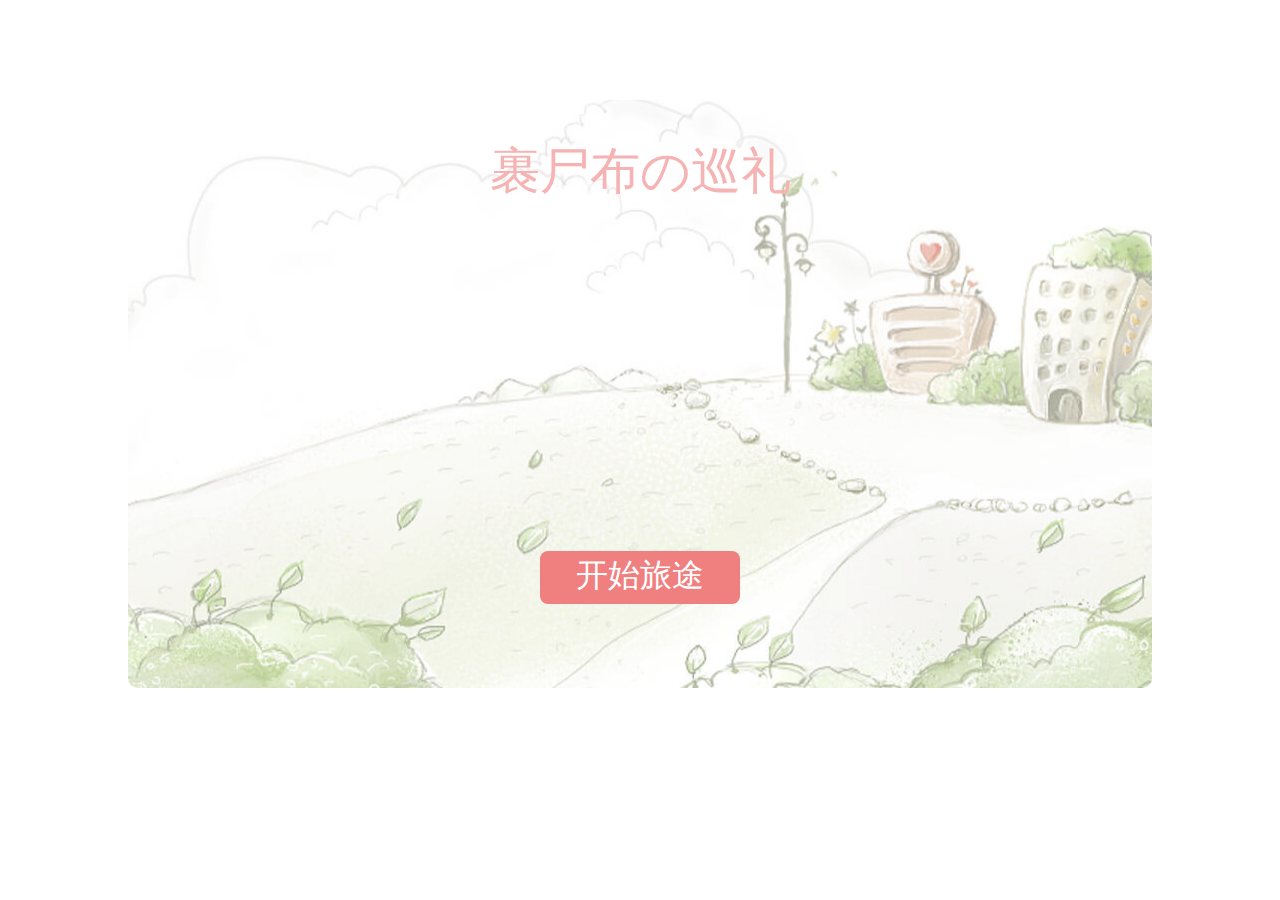
<file: index.html>
<!DOCTYPE html>
<html>
	<head>
		<link rel="shortcut icon" href="img/titleico.ico" type="image/x-icon">
		<meta charset="UTF-8">
		 <meta name="viewport" content="width=device-width, initial-scale=1.0, maximum-scale=1.0, user-scalable=no">
		 <script type="text/javascript" src="js/jquery-3.3.1.js"></script>
		 <script type="text/javascript" src="js/index.js"></script>
		<link rel="stylesheet" type="text/css" href="css/reset.css" />
        <link rel="stylesheet" type="text/css" href="css/title.css"/>
       <title>裹尸布の巡礼</title>
	</head>
	<body>
		<div id="music">
			<div class="musicell">
	    <iframe frameborder="0" border="1" 
            marginwidth="0" marginheight="0" 
            width=333 height=77 
            src="//music.163.com/outchain/player?type=2&id=556532480&auto=1&height=66">
        </iframe>
        </div>
        </div>
        <div id="text">
        <div class="textcell">
        	<p>裹尸布の巡礼</p>
        	<ul class="textbanner">
        	<li><h4>所谓无悔之爱应该是那样一种东西吧……未必要完美无缺，未必要有好结果，但多年之后你在人海中忽然抬起头来，见远处她独立如礁石，你忽然惊悸忽然震动忽然潸然泪下，速度快到来不及恨或者悲伤。只是爱，不后悔。</h4></li>
			<li><h4>人不是断气的时候才真的死了。有人说人会死三次，第一次是他断气的时候 ，从生物学上他死了；第二次是他下葬的时候，人们来参加他的葬礼，怀念他的一生，然后在社会上他死了，不再会有他的位置；第三次是最后一个记得他的人把他忘记的时候，那时候他才真正的死了。</h4></li>
			<li><h4>会有结果的希望都是有毒的哦<br/>就像是小女孩用来暖和自己的火柴<br/>可是该燃烧的<br/>还是会烧起来的</h4></li>
            <li><h4>人生在世很多事都不必想，很多账都算不过来，想屁！冲上去就好了！怎么不是过一生？像烟花也是过一生，像樱花也是过一生，只要亮过和盛开过不就好了么？ 还有就是不要做会让自己后悔的事，不要让那些爱你的人难过，因为这个世界上，你爱的人固然很少，爱你的人也绝不会多。</h4></li>
            <li><h4>世界上有种故事你看过一遍就不想再看一遍，因为没有解。有些故事仿佛注定，不是因为偶然，也不是因为错过，而是一个解不开的结。如果它恰好是场悲剧，那么它的悲剧在故事开始时就已经注定。</h4></li>
            <li><h4>我们这种人，生来就是要毁灭一些东西。前面是山，我们就爬山，前面是海，我们就渡海，前面是皇宫 ，我们就开炮！</h4></li>
            <li><h4>我坐在天台上 ,时光短促又漫长<br/>风从我耳边经过,带来整个世界的声音<br/>风中有人弹唱,有人舞蹈,有人相爱</h4></li>
            <li><h4>Forever</h4></li>
        	</ul>
             
        </div>
        </div>
        <div id="button">
        	<a href="title.html">开始旅途</a>
        </div>
  
		<ul class="banner">
			<li>
				<h3></h3>
				<span>证明一下</span>
			</li>
			<li><span>第一宅图</span></li>
			<li><span>第二宅图</span></li>
			<li><span>第三宅图</span></li>
			<li><span>第四宅图</span></li>
			<li><span>第五宅图</span></li>
			<li><span>第六宅图</span></li>
			<li><span>第七宅图</span></li>
			<!--
            	
            <li><h4>所谓无悔之爱应该是那样一种东西吧……未必要完美无缺，未必要有好结果，但多年之后你在人海中忽然抬起头来，见远处她独立如礁石，你忽然惊悸忽然震动忽然潸然泪下，速度快到来不及恨或者悲伤。只是爱，不后悔。</h4></li>
			<li><h4>人不是断气的时候才真的死了。有人说人会死三次，第一次是他断气的时候 ，从生物学上他死了；第二次是他下葬的时候，人们来参加他的葬礼，怀念他的一生，然后在社会上他死了，不再会有他的位置；第三次是最后一个记得他的人把他忘记的时候，那时候他才真正的死了。</h4></li>
			<li><h4>会有结果的希望都是有毒的哦，就像是小女孩用来暖和自己的火柴。可是该燃烧的，还是会烧起来的。</h4></li>
            <li><h4>人生在世很多事都不必想，很多账都算不过来，想屁！冲上去就好了！怎么不是过一生？像烟花也是过一生，像樱花也是过一生，只要亮过和盛开过不就好了么？ 还有就是不要做会让自己后悔的事，不要让那些爱你的人难过，因为这个世界上，你爱的人固然很少，爱你的人也绝不会多。</h4></li>
            <li><h4>世界上有种故事你看过一遍就不想再看一遍，因为没有解。有些故事仿佛注定，不是因为偶然，也不是因为错过，而是一个解不开的结。如果它恰好是场悲剧，那么它的悲剧在故事开始时就已经注定。</h4></li>
            <li><h4>我们这种人，生来就是要毁灭一些东西。前面是山，我们就爬山，前面是海，我们就渡海，前面是皇宫 ，我们就开炮！</h4></li>
            <li><h4>我坐在天台上 ,时光短促又漫长,风从我耳边经过,带来整个世界的声音,风中有人弹唱,有人舞蹈,有人相爱。</h4></li>-->
		</ul>
	</body>
</html>
</file>
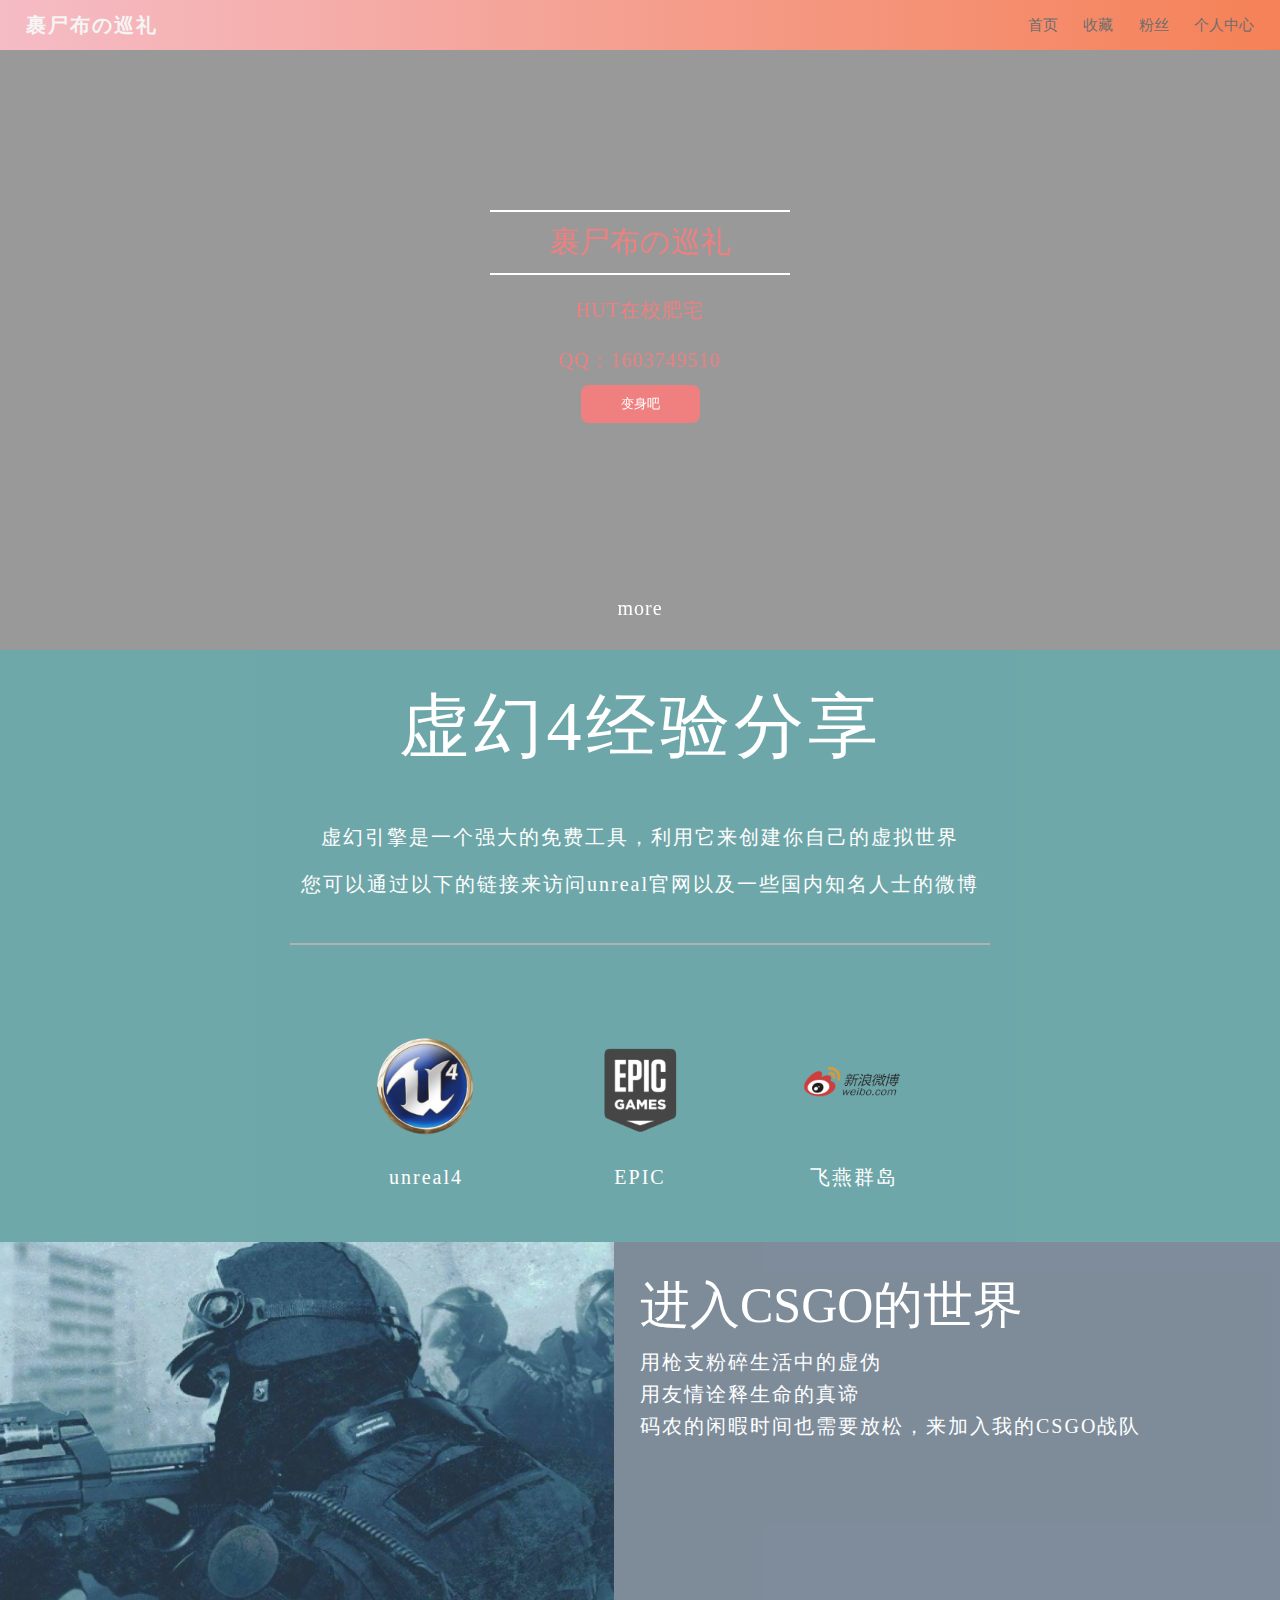
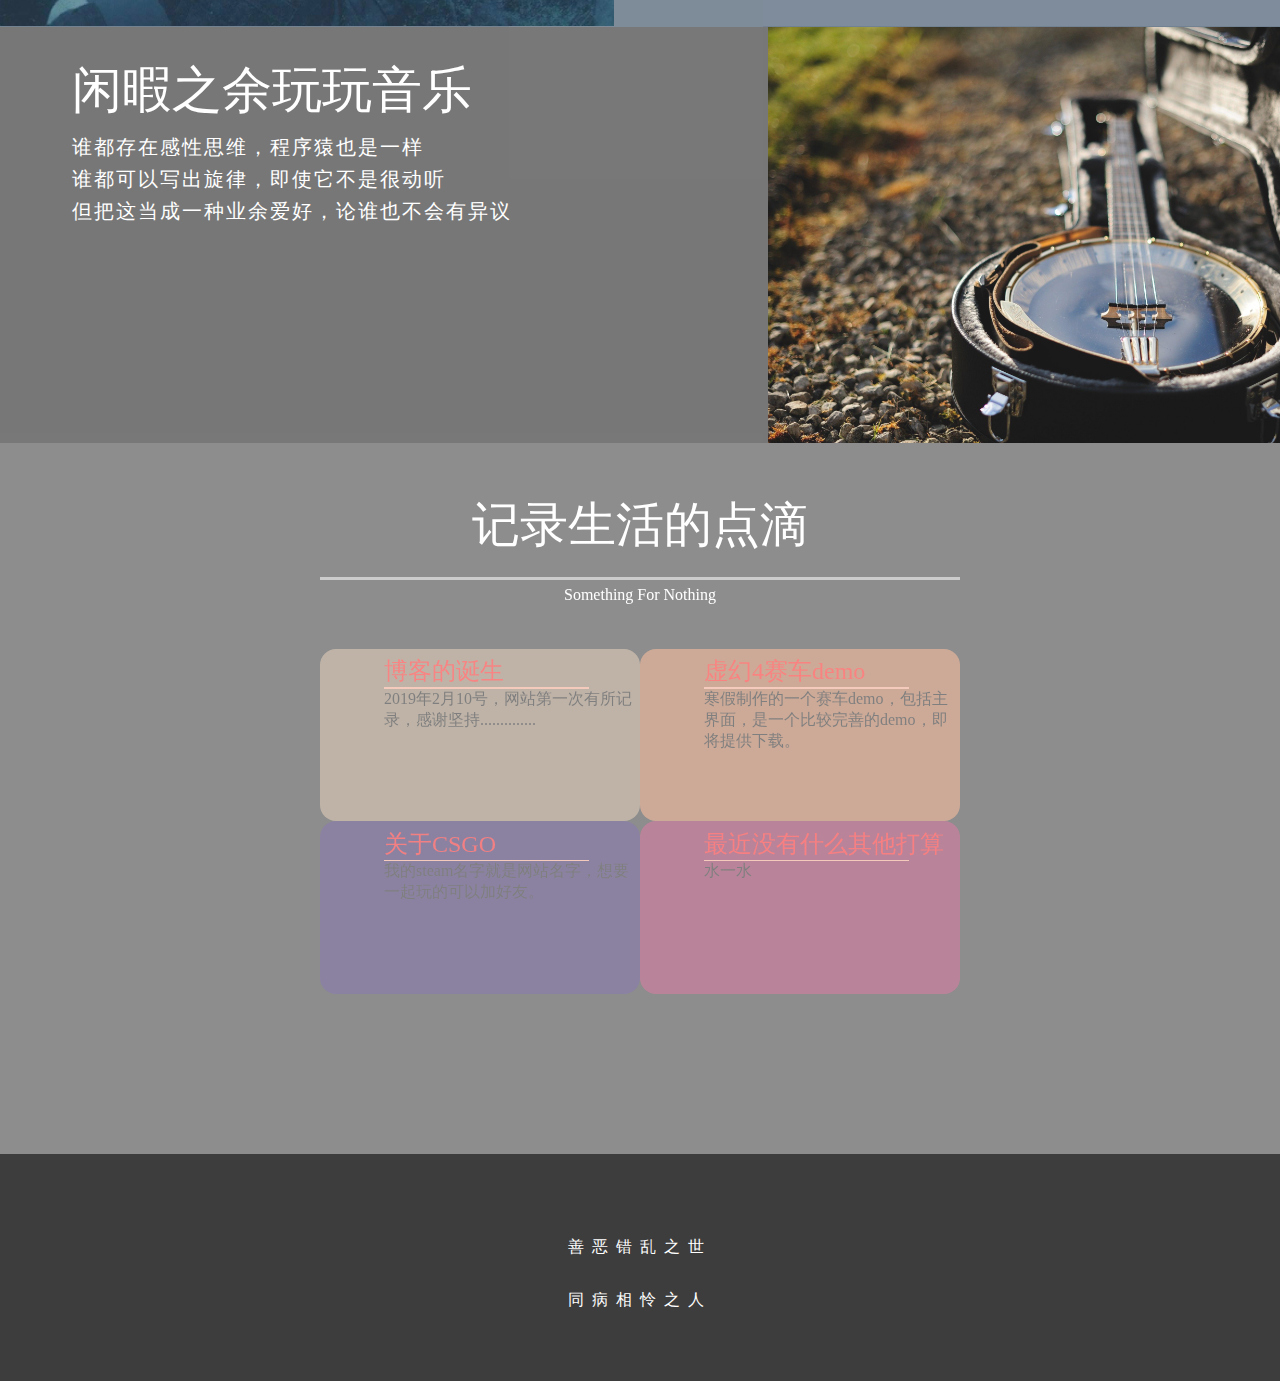
<file: title.html>
<!DOCTYPE html>
<html>
	<head>
		<meta charset="utf-8" />
		<meta name="viewport" content="width=device-width, initial-scale=1.0">
		<title>裹尸布の巡礼</title>
		<link rel="stylesheet" type="text/css" href="css/reset.css" />
		<link rel="stylesheet" type="text/css" href="css/main.css" />
	</head>
	<body>
		<ul class="banner">
			<li>
				<h3></h3>
				<span>证明一下</span>
			</li>
			<li><span>第一宅图</span></li>
			<li><span>第二宅图</span></li>
			<li><span>第三宅图</span></li>
			<li><span>第四宅图</span></li>
			<li><span>第五宅图</span></li>
			<li><span>第六宅图</span></li>
			<li><span>第七宅图</span></li>
		</ul>
		<div id="wrap">
			<header id="header">
				<nav>
					<ul class="clear_fix">
						<li class="logo"><a href="#">裹尸布の巡礼</a></li>
						<li><a href="">个人中心</a></li>
						<li><a href="">粉丝</a></li>
						<li><a href="">收藏</a></li>
						<li><a href="index.html">首页</a></li>
					</ul>
				</nav>
				<div class="banner1">
					<div class="inner">
						<div class="line"></div>
						<h1>裹尸布の巡礼</h1>
						<div class="line"></div>
						<p>HUT在校肥宅</p>
						<p>QQ：1603749510</p>
						<button>变身吧</button>
						<p class="more">more</p>
					</div>
					
				</div>
			</header>
			<div id="content">
				<section class="secton1">
					<div class="wrap">
						<div class="text">
							<h2>虚幻4经验分享</h2>
							<p>虚幻引擎是一个强大的免费工具，利用它来创建你自己的虚拟世界</p>
							<p>您可以通过以下的链接来访问unreal官网以及一些国内知名人士的微博</p>
							<div class="line"></div>
						</div>
						<div class="icon">
							<span class="pic"><img src="img/unreal.png"><a href="https://www.unrealengine.com/zh-CN/what-is-unreal-engine-4">unreal4</a></span>
							<span class="pic"><img src="img/epic.png"><a href="https://www.epicgames.com/store/zh-CN/?sessionInvalidated=true">EPIC</a></span>
							<span class="pic"><img src="img/sina.png"><a href="https://weibo.com/fyqd">飞燕群岛</a></span>
							</div>
					</div>
				</section>
				<section class="section2">
					<div class="sec clear_fix">
						<div class="secimg"><img src="img/csgo.jpg"></div>
						<div class="sectext">
						<h2>进入CSGO的世界</h2>
						<p>用枪支粉碎生活中的虚伪</p>
						<p>用友情诠释生命的真谛</p>
						<p>码农的闲暇时间也需要放松，来加入我的CSGO战队</p>
						</div>
					</div>
				</section>
				<section class="section3">
					<div class="third clear_fix">
						<div class="thirdimg"><img src="img/music.jpg"></div>
						<div class="thirdtext">
							<h2>闲暇之余玩玩音乐</h2>
							<p>谁都存在感性思维，程序猿也是一样</p>
							<p>谁都可以写出旋律，即使它不是很动听</p>
							<p>但把这当成一种业余爱好，论谁也不会有异议</p>
						</div>
					</div>
				</section>
				<section class="section4">
					<div class="treewrap">
						<div class="title">
							<h2>记录生活的点滴</h2>
							<div class="line"></div>
							<p>Something For Nothing</p>
						</div>
						<div class="card clear_fix">
							<div class="cardcore">
								<a href="#">博客的诞生</a>
								<div class="line1"></div>
								<p>2019年2月10号，网站第一次有所记录，感谢坚持..............</p>
							</div>
							<div class="cardcore">
								<a href="#">虚幻4赛车demo</a>
								<div class="line1"></div>
								<p>寒假制作的一个赛车demo，包括主界面，是一个比较完善的demo，即将提供下载。</p>
							</div>
							<div class="cardcore">
								<a href="#">关于CSGO</a>
								<div class="line1"></div>
								<p>我的steam名字就是网站名字，想要一起玩的可以加好友。</p>
							</div>
							<div class="cardcore">
								<a href="#">最近没有什么其他打算</a>
								<div class="line1"></div>
								<p>水一水</p>
							</div>
						</div>
					</div>
				</section>
			</div>
			<div id="footer">
				<p>善恶错乱之世</p>
				<p>同病相怜之人</p>
			</div>
		</div>
	</body>
</html>
</file>
<file: css/title.css>
html {
    min-height: 100%;
}
body {
	cursor:url('../img/mouse1.cur'),url('../img/mouse1.cur'),auto;
    height: 100%;
}

.banner {
 	position: fixed;
    list-style: none;
    z-index: -4;
}
/*.banner li h4{
	width: 500px;
	position:fixed;
    text-align:center;
    z-index: -3;
    padding-bottom: 50px;
    padding-top: 120px;
    margin: auto auto;
    left: 0;
    right: 0;
    opacity: 0;
    font-size:1.8em;
    font-family: "monotype corsiva", sans-serif;
    text-transform: uppercase;
    color:#F08080;
    -webkit-animation: contentAnimation 96s linear infinite 0s;
    -moz-animation: contentAnimation 96s linear infinite 0s;
    animation: contentAnimation 96s linear infinite 0s;
}*/
.banner li span {
    width: 100%;
    height: 100%;
    position:fixed;
    top: 0px;
    left: 0px;
    color: transparent;
    background-size: cover;
    background-position: 50% 50%;
    background-repeat: none;
    opacity: 0;
    z-index: -5;
    -webkit-backface-visibility: hidden;
    backface-visibility:hidden;
    -webkit-animation: imageAnimation 48s linear infinite 0s;
    -moz-animation: imageAnimation 48s linear infinite 0s;
    animation: imageAnimation 48s linear infinite 0s;
}
.banner li h3 {
    position:fixed;
    text-align: center;
    z-index: 2;
    padding-bottom: 300px;
    left: 0;
    right: 0;
    opacity: 0;
    font-size: 4.0625em;
    font-family: 'Josefin Sans', sans-serif;
    text-transform: uppercase;
    color:#F08080;
    -webkit-animation: titleAnimation 24s linear 1 0s;
    -moz-animation: titleAnimation 24s linear 1 0s;
    animation: titleAnimation 24s linear 1 0s;
}
@media only screen and (min-width: 768px) {
    .banner li h3 {
        bottom: 30px;
        font-size: 8.125em;
    }
}
@media only screen and (min-width: 1024px) {
    .banner li h3 {
        font-size: 10.9375em;
    }
}
.banner li:nth-child(1) span {
    background-image:url(../img/back1.jpg);
}
.banner li:nth-child(2) span {
    background-image:url(../img/back2.jpg);
    -webkit-animation-delay: 6s;
    -moz-animation-delay: 6s;
    animation-delay: 6s;
}
.banner li:nth-child(3) span {
    background-image:url(../img/back3.jpg);
    -webkit-animation-delay: 12s;
    -moz-animation-delay: 12s;
    animation-delay: 12s;
}
.banner li:nth-child(4) span {
    background-image:url(../img/back4.jpg);
    -webkit-animation-delay: 18s;
    -moz-animation-delay: 18s;
    animation-delay: 18s;
}
.banner li:nth-child(5) span {
    background-image:url(../img/back5.jpg);
    -webkit-animation-delay: 24s;
    -moz-animation-delay: 24s;
    animation-delay: 24s;
}
.banner li:nth-child(6) span {
    background-image:url(../img/back6.jpeg);
    -webkit-animation-delay: 30s;
    -moz-animation-delay: 30s;
    animation-delay: 30s;
}
.banner li:nth-child(7) span {
    background-image:url(../img/back7.jpg);
    -webkit-animation-delay: 36s;
    -moz-animation-delay: 36s;
    animation-delay: 36s;
}
.banner li:nth-child(8) span {
    background-image:url(../img/back8.jpg);
    -webkit-animation-delay: 42s;
    -moz-animation-delay: 42s;
    animation-delay: 42s;
}
/*
.banner li:nth-child(9) h4{
	-webkit-animation-delay: 6s;
    -moz-animation-delay: 6s;
    animation-delay: 6s;
}
.banner li:nth-child(10) h4{
	-webkit-animation-delay: 18s;
    -moz-animation-delay: 18s;
    animation-delay: 18s;
}
.banner li:nth-child(11) h4{
	-webkit-animation-delay: 30s;
    -moz-animation-delay: 30s;
    animation-delay: 30s;
	
}
.banner li:nth-child(12) h4{
	-webkit-animation-delay: 42s;
    -moz-animation-delay: 42s;
    animation-delay: 42s;
}
.banner li:nth-child(13) h4{
	-webkit-animation-delay:54s;
    -moz-animation-delay: 54s;
    animation-delay: 54s;
}
.banner li:nth-child(14) h4{
	-webkit-animation-delay: 66s;
    -moz-animation-delay: 66s;
    animation-delay: 66s;
}
.banner li:nth-child(15) h4{
	-webkit-animation-delay: 78s;
    -moz-animation-delay: 78s;
    animation-delay: 78s;
}
*/

@-webkit-keyframes imageAnimation {
    0% {
    	transform: scale(1,1);
        opacity: 0;
        -webkit-animation-timing-function: ease-in;
    }
    6.25% {
    	transform: scale(1.2,1.2);
        opacity: 1;
        -webkit-animation-timing-function: ease-out;
    }
    12.5% {
    	transform: scale(1.4,1.4);
        opacity: 1;
    }
    18.75% {
    	transform: scale(1.5,1.5);
        opacity: 0;
    }
    100% {
        opacity: 0;
    }
}
@-moz-keyframes imageAnimation {
    0% {
    	transform: scale(1,1);
        opacity: 0;
        -moz-animation-timing-function: ease-in;
    }
    6.25% {
    	transform: scale(1.2,1.2);
        opacity: 1;
        -moz-animation-timing-function: ease-out;
    }
    12.5% {
    	transform: scale(1.4,1.4);
        opacity: 1;
    }
    18.75% {
    	transform: scale(1.5,1.5);
        opacity: 0;
    }
    100% {
        opacity: 0;
    }
}
@keyframes imageAnimation {
    0% {
    	transform: scale(1,1);
        opacity: 0;
        -webkit-animation-timing-function: ease-in;
        -moz-animation-timing-function: ease-in;
        animation-timing-function: ease-in;
    }
    6.25% {
    	transform: scale(1.2,1.2);
        opacity: 1;
        -webkit-animation-timing-function: ease-out;
        -moz-animation-timing-function: ease-out;
        animation-timing-function: ease-out;
    }
    12.5% {
    	transform: scale(1.4,1.4);
        opacity: 1;
    }
    18.75%{
    	transform: scale(1.5,1.5);
        opacity: 0;
    }
    100% {
        opacity: 0;
    }
}
@-webkit-keyframes titleAnimation {
    0% {
    	transform: scale(0.5,0.5);
        opacity: 0;
    }
    12.5% {
    	transform: scale(0.7,0.7);
        opacity: 1;
    }
    25% {
    	transform: scale(0.9,0.9);
        opacity: 1;
    }
     
    37.5% {
    	transform: scale(1,1);
        opacity: 0;
    }
    
    100% {
        opacity: 0;
    }
}
@-moz-keyframes titleAnimation {
    0% {
    	transform: scale(0.5,0.5);
        opacity: 0;
    }
    12.5% {
    	transform: scale(0.7,0.7);
        opacity: 1;
    }
    25% {
    	transform: scale(0.9,0.9);
        opacity: 1;
    }
    37.5% {
    	transform: scale(1,1);
        opacity: 0;
    }
 
    100% {
    	
        opacity: 0;
    }
}
@keyframes titleAnimation {
    0% {
    	transform: scale(0.5,0.5);
        opacity: 0;
    }
    12.5% {
    	transform: scale(0.7,0.7);
        opacity: 1;
    }
    25% {
    	transform: scale(0.9,0.9);
        opacity: 1;
    }
    37.5% {
    	transform: scale(1,1);
        opacity: 0;
    }
   
    100% {
        opacity: 0;
    }
}
.no-cssanimations .banner li span {
    opacity: 1;
}


@keyframes contentAnimation{
	 0% {
        opacity: 0;
        -webkit-animation-timing-function: ease-in;
        -moz-animation-timing-function: ease-in;
        animation-timing-function: ease-in;
    }
    5% {
        opacity: 1;
        -webkit-animation-timing-function: ease-out;
        -moz-animation-timing-function: ease-out;
        animation-timing-function: ease-out;
    }
    10% {
    
        opacity: 1;
    }
    12.5%{
        opacity: 0;
    }
    100% {
        opacity: 0;
    }
}

#music{
	margin-top: 10px;
	width: 100%;
    display: flex;
    align-items: center;
    justify-content: center;
}
#music .musicell{
	z-index: 1;
	width: 340px;
	
}

#text{
	height:460px;
	z-index: -4;
	width: 100%;
    display: flex;
    align-items: center;
    justify-content: center;
    
    
}
#text .textcell{
   color: #F08080;
   font-family: "黑体";
   font-size: 50px;
   z-index: -1;
   position: absolute;
   top:100px;
   text-align: center;
/*	background-color:#eff7ff;*/
    background: url(../img/textcell.png);
    background-position: center center;
	opacity: 0.6;
	width: 80%;
/*	border: #96c2f1 solid 2px;*/
    border-radius: 10px;
    height: 550px;
    padding-top: 3%;
}

#text .textbanner li h4{
	max-width: 80%;
	position:absolute;
    text-align:center;
    z-index: -3;
    padding-bottom: 50px;
    padding-top: 3%;
    margin: auto auto;
    left: 0;
    right: 0;
    opacity: 0;
    font-size:0.4em;
    font-family: "monotype corsiva", sans-serif;
    text-transform: uppercase;
    color:#F08080;
    -webkit-animation: contentAnimation 96s linear infinite 0s;
    -moz-animation: contentAnimation 96s linear infinite 0s;
    animation: contentAnimation 96s linear infinite 0s;
}
#text .textbanner li:nth-child(1) h4{
	-webkit-animation-delay: 6s;
    -moz-animation-delay: 6s;
    animation-delay: 6s;
	
}
#text .textbanner li:nth-child(2) h4{
	-webkit-animation-delay: 18s;
    -moz-animation-delay: 18s;
    animation-delay: 18s;
}
#text .textbanner li:nth-child(3) h4{
	-webkit-animation-delay: 30s;
    -moz-animation-delay: 30s;
    animation-delay: 30s;
	
}
#text .textbanner li:nth-child(4) h4{
	-webkit-animation-delay: 42s;
    -moz-animation-delay: 42s;
    animation-delay: 42s;
}
#text .textbanner li:nth-child(5) h4{
	-webkit-animation-delay:54s;
    -moz-animation-delay: 54s;
    animation-delay: 54s;
}
#text .textbanner li:nth-child(6) h4{
	-webkit-animation-delay: 66s;
    -moz-animation-delay: 66s;
    animation-delay: 66s;
}
#text .textbanner li:nth-child(7) h4{
	-webkit-animation-delay: 78s;
    -moz-animation-delay: 78s;
    animation-delay: 78s;
}
#text .textbanner li:nth-child(8) h4{
	-webkit-animation-delay: 90s;
    -moz-animation-delay: 90s;
    animation-delay: 90s;
}
#button{
	z-index: 0;
	color: #F08080;
	max-width: 200px;
    height: 50px;
	margin:0 auto;
	position:relative;
    text-align: center;
    background-color:#F08080;
    border-radius: 8px;
    padding-top: 3px;
    transition: 0.5s;
}
#button a{
	cursor:url('../img/mouse1.cur'),url('../img/mouse1.cur'),auto;
	font-size: 2em;
	color: white;
}
#button:hover{
	transform: scale(1.2,1.2);
	background-color:#FF7F50;
}
#button:active{
	cursor:url('../img/mouse1.cur'),url('../img/mouse1.cur'),auto;
	background-color: #FFC0CB;
	
}
</file>
<file: css/main.css>
#wrap{  
	  
	    z-index: -1;
	    background: cover;
	    background-position: center center;
	    background-attachment: fixed;      
    }

body{
	cursor:url('../img/mouse1.cur'),url('../img/mouse1.cur'),auto;
    height: 100%;
    overflow-x: hidden;
}
.banner {
	
 	position: fixed;
    list-style: none;
    z-index: -4;
}
.banner li span {
    width: 100%;
    height: 100%;
    position:fixed;
    top: 0px;
    left: 0px;
    color: transparent;
    background-size: cover;
    background-position: 50% 50%;
    background-repeat: none;
    opacity: 0;
    z-index: -5;
    -webkit-backface-visibility: hidden;
    backface-visibility:hidden;
    -webkit-animation: imageAnimation 48s linear infinite 0s;
    -moz-animation: imageAnimation 48s linear infinite 0s;
    animation: imageAnimation 48s linear infinite 0s;
}
@media only screen and (min-width: 768px) {
    .banner li h3 {
        bottom: 30px;
        font-size: 8.125em;
    }
}
@media only screen and (min-width: 1024px) {
    .banner li h3 {
        font-size: 10.9375em;
    }
}
.banner li:nth-child(1) span {
    background-image:url(../img/back1.jpg);
}
.banner li:nth-child(2) span {
    background-image:url(../img/back2.jpg);
    -webkit-animation-delay: 6s;
    -moz-animation-delay: 6s;
    animation-delay: 6s;
}
.banner li:nth-child(3) span {
    background-image:url(../img/back3.jpg);
    -webkit-animation-delay: 12s;
    -moz-animation-delay: 12s;
    animation-delay: 12s;
}
.banner li:nth-child(4) span {
    background-image:url(../img/back4.jpg);
    -webkit-animation-delay: 18s;
    -moz-animation-delay: 18s;
    animation-delay: 18s;
}
.banner li:nth-child(5) span {
    background-image:url(../img/back5.jpg);
    -webkit-animation-delay: 24s;
    -moz-animation-delay: 24s;
    animation-delay: 24s;
}
.banner li:nth-child(6) span {
    background-image:url(../img/back6.jpeg);
    -webkit-animation-delay: 30s;
    -moz-animation-delay: 30s;
    animation-delay: 30s;
}
.banner li:nth-child(7) span {
    background-image:url(../img/back7.jpg);
    -webkit-animation-delay: 36s;
    -moz-animation-delay: 36s;
    animation-delay: 36s;
}
.banner li:nth-child(8) span {
    background-image:url(../img/back8.jpg);
    -webkit-animation-delay: 42s;
    -moz-animation-delay: 42s;
    animation-delay: 42s;
}

@-webkit-keyframes imageAnimation {
    0% {
    	transform: scale(1,1);
        opacity: 0;
        -webkit-animation-timing-function: ease-in;
    }
    6.25% {
    	transform: scale(1.2,1.2);
        opacity: 1;
        -webkit-animation-timing-function: ease-out;
    }
    12.5% {
    	transform: scale(1.4,1.4);
        opacity: 1;
    }
    18.75% {
    	transform: scale(1.5,1.5);
        opacity: 0;
    }
    100% {
        opacity: 0;
    }
}
@-moz-keyframes imageAnimation {
    0% {
    	transform: scale(1,1);
        opacity: 0;
        -moz-animation-timing-function: ease-in;
    }
    6.25% {
    	transform: scale(1.2,1.2);
        opacity: 1;
        -moz-animation-timing-function: ease-out;
    }
    12.5% {
    	transform: scale(1.4,1.4);
        opacity: 1;
    }
    18.75% {
    	transform: scale(1.5,1.5);
        opacity: 0;
    }
    100% {
        opacity: 0;
    }
}
@keyframes imageAnimation {
    0% {
    	transform: scale(1,1);
        opacity: 0;
        -webkit-animation-timing-function: ease-in;
        -moz-animation-timing-function: ease-in;
        animation-timing-function: ease-in;
    }
    6.25% {
    	transform: scale(1.2,1.2);
        opacity: 1;
        -webkit-animation-timing-function: ease-out;
        -moz-animation-timing-function: ease-out;
        animation-timing-function: ease-out;
    }
    12.5% {
    	transform: scale(1.4,1.4);
        opacity: 1;
    }
    18.75%{
    	transform: scale(1.5,1.5);
        opacity: 0;
    }
    100% {
        opacity: 0;
    }
}




a{
	color:dimgray;
}
#header{
	background: rgba(0,0,0,0.4);
}
#header nav
{
	opacity: 0.9;
	width: 100%;
	height: 50px;
	background:linear-gradient(to right,pink,coral) ;
}

#header nav ul li{
	float: right;
	display: inline-block;
	margin-right:2%;
	line-height: 50px;
}

#header nav .logo{
	float: left;
	margin-left: 2%;
	
}
.logo a{
	font-family: "宋体";
	font-size: 20px;
	font-weight: bold;
	color: white;
	letter-spacing: 2px;
}
.banner1{
	height: 600px;
}
.clear_fix:after{
	content: "";
	display: block;
    clear: both;	
}

.banner1 .inner{
	color: #F08080;
	max-width: 300px;
    height: 240px;
	margin:0 auto;
	position:relative;
    top: 160px;
    text-align: center;	
}
.banner1 .inner .line{
	width: 300px;
	height: 2px;
	background-color: white;
	margin: 0 auto;
	margin-bottom: 10px;
	
}
.banner1 .inner h1{
	font-size: 30px;
	padding-bottom: 10px;
}
.banner1 .inner p{
	font-size: 20px;
	line-height: 50px;
	letter-spacing: 1px;
}
.banner1 .inner button{
	background-color: #F08080;
	color: white;
	border-radius: 8px;
	padding: 10px 40px;
	border: none;
    outline: none;
	margin: 0 auto;
	transition: 0.5s;
}
.banner1 .inner button:hover{
	
	background-color: coral;
	cursor: pointer;
	transform: scale(1.2,1.2);
	
	}
.banner1 .inner .more{
	padding-top: 160px;
	color: white;
}

.secton1{
	opacity: 0.9;
	background: cadetblue;
	color: white;
	position: relative;
	padding-top: 30px;
	text-align: center;
	
}
.secton1 .wrap{
	max-width: 700px;
	margin: 0 auto;
}
.secton1 .wrap .text h2{
	letter-spacing: 4px;
	font-size: 70px;
	padding-bottom: 50px;
}
.secton1 .wrap .text p{
	font-size: 20px;
	padding-bottom: 20px;
	letter-spacing: 2px;
}
.secton1 .wrap .text .line{
	width:100%;
	height:2px;
	background-color: darkgrey;
	margin:25px auto;
}
.secton1 .wrap .icon .pic{
	width: 150px;
	height:150px;
	display:inline-block;
	margin:40px 30px ;
	margin-bottom: 80px;
}
.secton1 .wrap .icon span img{
	width:100%;
	height:100%;
	
}
.secton1 .wrap .icon span a{
	font-size: 20px;
	color: white;
	letter-spacing: 2px;
}
.secton1 .wrap .icon span a:hover{
	color: darkgrey;
	transition: 0.5s;
}
.section2{
	opacity: 0.9;
	background-color: slategray;
	color: white;
	position: relative;
	width:100%;
}

.section2 .sec .secimg{
	width: 40%;
	
}
.section2 .sec .secimg img{
	width:120%;
	height: 100%;
	margin-bottom: -0.2em;
}
.sec>div{
	float: left;
	
}
.section2 .sec .sectext{
	margin-left:10%;
	margin-top: 30px;
}
.section2 .sec .sectext h2{
	font-size: 50px;
	margin-bottom: 10px;
}
.section2 .sec .sectext p{
	font: "微软雅黑";
	font-size: 20px;
	letter-spacing: 2px;
	margin-bottom: 5px;
}




.section3{
	opacity: 0.9;
	background-color: #696969;
	color: white;
	position: relative;
	width:100%;
}
.section3 .third .thirdimg{
	width: 40%;
	margin: 0px;
	
}
.section3 .third .thirdimg img{
	width:130%;
	height: 100%;
	margin-bottom: -0.2em;
}
.third>div{
	float:right;
	
}
.section3 .third .thirdtext{
	margin-right:20%;
	margin-top: 30px;
}
.section3 .third .thirdtext h2{
	font-size: 50px;
	margin-bottom: 10px;
}
.section3 .third .thirdtext p{
	font: "微软雅黑";
	font-size: 20px;
	letter-spacing: 2px;
	margin-bottom: 5px;
}

.section4
{
	position: relative;
	background:rgba(2,2,3,0.9);
	opacity: 0.5;
	color: white;
	padding-bottom: 10em;
}
.section4 .treewrap{
	max-width: 50%;
	margin: 0 auto;
	padding-top: 50px;
}
.section4 .treewrap .title
{
	text-align: center;
}
.section4 .treewrap .title h2{
	font: "微软雅黑";
	font-size: 3em;
	margin-bottom:0.4em;
}
.section4 .treewrap .title .line
{
	margin: 0 auto;
	width:100%;
	height: 3px;
	background: #A9A9A9;
	opacity: 0.9;
}
.section4 .treewrap .title p{
	font: "微软雅黑";
	font-size: 1em;
	margin-top:0.4em;
}

.card
{
	margin: 0 auto;
	/*max-width: 70%;*/
	padding-top:7%;
}
.card .cardcore{
 border-radius: 1em;
 width: 40%;
 min-height: 10em;
 padding-left:10%;
 float: left;
 padding-bottom: 1%;
 padding-top: 1%;
}
.card .cardcore .line1{
	height: 0.1em;
	width:80%;
	background:darksalmon;
}
.card .cardcore a
{
	font-size: 1.5em;
	text-align: center;
	color:rgba(255, 0, 0, 0.89);
}
.card .cardcore p{
	color:black;
	text-align: left;
	font-weight: 501;
}
.cardcore:nth-child(1){
	background-color:rgba(140, 113, 87, 0.9);
}
.cardcore:nth-child(2){
	background-color:rgba(170, 92, 51, 0.9);
}
.cardcore:nth-child(3){
	background-color:rgba(26, 6, 75, 0.9);
}
.cardcore:nth-child(4){
	background-color:rgba(126, 9, 55, 0.9);
}

#footer{
	position: relative;
	height: 9em;
	background-color: #333;
	text-align: center;
	color: white;
	padding-top: 5.2em;
	opacity: 0.95;
}
#footer p{
	font-size: 1em;
	margin-bottom:2em;
	letter-spacing: 0.5em;

}
</file>
